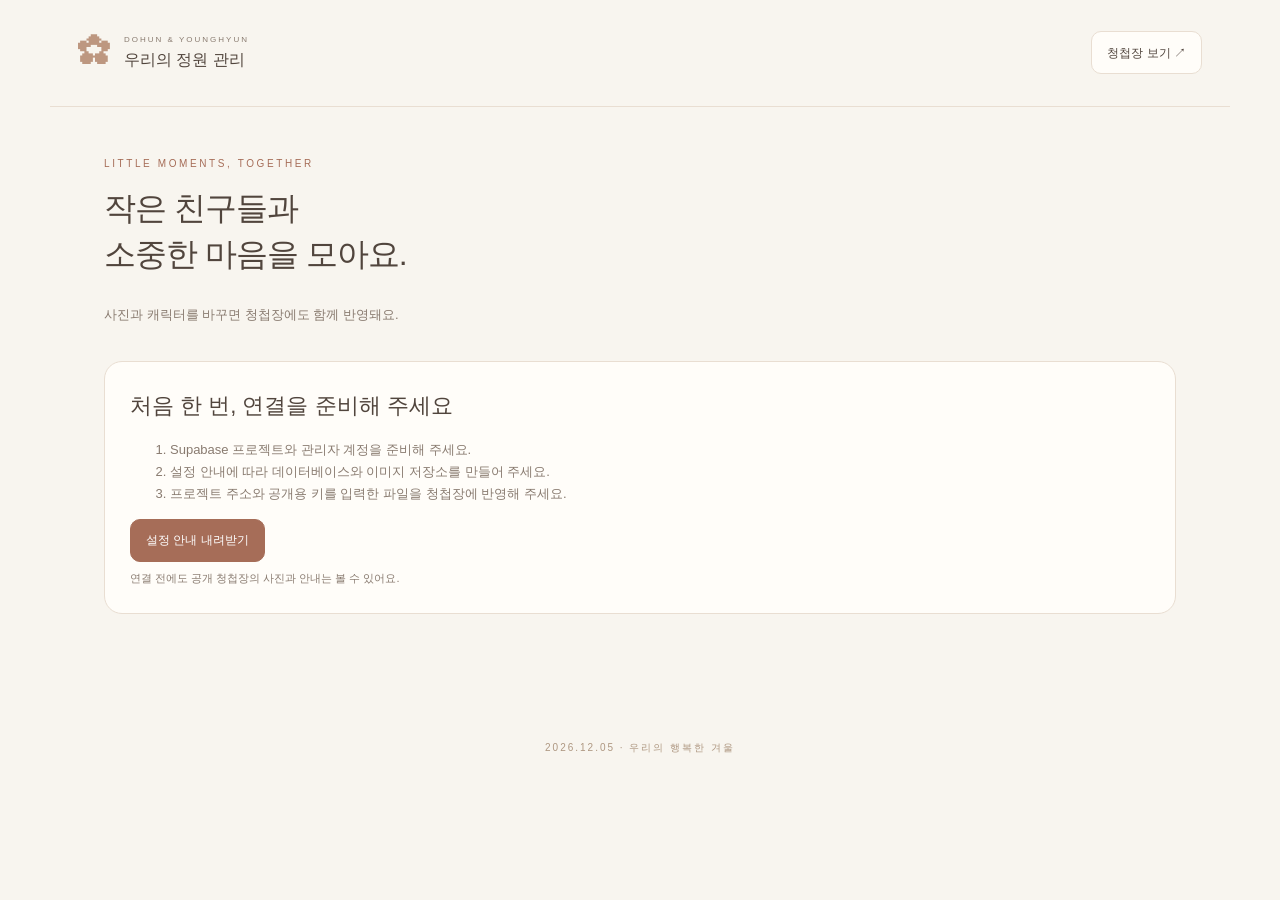
<file: admin/index.html>
<!doctype html>
<html lang="ko">
<head>
  <meta charset="utf-8"><meta name="viewport" content="width=device-width,initial-scale=1">
  <meta name="robots" content="noindex,nofollow"><meta name="theme-color" content="#fffaf3">
  <title>우리의 정원 · 청첩장 관리</title>
  <link rel="stylesheet" href="admin.css">
  <script src="../assets/js/config.js" defer></script><script src="../assets/js/fallback-data.js" defer></script><script src="../assets/js/shared-data.js" defer></script><script src="admin.js" defer></script>
</head>
<body>
  <header class="header"><a class="brand" href="./"><span aria-hidden="true">✿</span><div><small>DOHUN &amp; YOUNGHYUN</small><strong>우리의 정원 관리</strong></div></a><a href="../" target="_blank" rel="noopener" class="button">청첩장 보기 ↗</a></header>
  <main class="shell">
    <section class="welcome"><p class="eyebrow">LITTLE MOMENTS, TOGETHER</p><h1>작은 친구들과<br>소중한 마음을 모아요.</h1><p>사진과 캐릭터를 바꾸면 청첩장에도 함께 반영돼요.</p></section>
    <div id="notice" class="notice" role="status" aria-live="polite"></div>
    <section id="setupPanel" class="panel" hidden><h2>처음 한 번, 연결을 준비해 주세요</h2><ol><li>Supabase 프로젝트와 관리자 계정을 준비해 주세요.</li><li>설정 안내에 따라 데이터베이스와 이미지 저장소를 만들어 주세요.</li><li>프로젝트 주소와 공개용 키를 입력한 파일을 청첩장에 반영해 주세요.</li></ol><a class="button primary" href="../README.md" download>설정 안내 내려받기</a><p class="hint">연결 전에도 공개 청첩장의 사진과 안내는 볼 수 있어요.</p></section>
    <section id="loginPanel" class="panel login" hidden><p class="eyebrow">WELCOME BACK</p><h2>관리자 로그인</h2><form id="loginForm"><label for="email">이메일</label><input id="email" type="email" autocomplete="username" required><label for="password">비밀번호</label><input id="password" type="password" autocomplete="current-password" required><button class="button primary" type="submit" id="loginButton">로그인</button></form><p class="hint">등록된 관리자 계정만 사진과 메시지를 관리할 수 있어요.</p></section>
    <div id="dashboard" hidden>
      <div class="session-bar"><span id="sessionEmail"></span><div><button type="button" class="button" id="refreshData">새로고침</button><button type="button" class="button" id="logoutButton">로그아웃</button></div></div>
      <div class="stats"><div><span>공개 캐릭터</span><strong id="characterCount">0</strong></div><div><span>갤러리 사진</span><strong id="photoCount">0</strong></div><div><span>축하 메시지</span><strong id="messageCount">0</strong></div></div>
      <nav class="tabs" aria-label="관리 메뉴"><button type="button" class="active" data-tab="characters" aria-current="page">하객 친구들</button><button type="button" data-tab="gallery">사진 앨범</button><button type="button" data-tab="messages">축하 메시지</button><button type="button" data-tab="migration">기존 자료</button></nav>
      <section id="charactersPanel" class="tab-panel">
        <div class="section-heading"><div><h2>하객 친구들</h2><p>공개한 친구만 무작위 선택 후보에 들어가요.</p></div></div>
        <form class="upload-box" id="characterUpload"><div><label for="characterFiles">새 친구 여러 장 추가하기</label><p class="hint">투명 배경 PNG·WebP 권장 · 장당 최대 10MB</p></div><input id="characterFiles" type="file" accept="image/png,image/jpeg,image/webp" multiple required><label class="check"><input id="publishCharacters" type="checkbox">업로드 후 바로 공개</label><button type="submit" class="button primary">캐릭터 업로드</button></form>
        <div class="filters"><label><span class="sr-only">캐릭터 검색</span><input type="search" id="characterSearch" placeholder="이름·계절·성격·특색 검색"></label><label><span class="sr-only">캐릭터 공개 상태</span><select id="characterFilter"><option value="all">전체 친구</option><option value="active">공개</option><option value="hidden">비공개</option></select></label></div>
        <div id="characterList" class="character-grid"></div><div id="characterPaging" class="paging"></div>
      </section>
      <section id="galleryPanel" class="tab-panel" hidden><div class="section-heading"><div><h2>사진 앨범</h2><p>순서 숫자가 작은 사진부터 3열로 보여요.</p></div></div><form class="upload-box" id="galleryUpload"><div><label for="galleryFiles">함께한 순간 추가하기</label><p class="hint">JPG·PNG·WebP · 장당 최대 10MB</p></div><input id="galleryFiles" type="file" accept="image/png,image/jpeg,image/webp" multiple required><label class="check"><input id="publishGallery" type="checkbox">업로드 후 바로 공개</label><button type="submit" class="button primary">사진 업로드</button></form><div id="galleryList" class="gallery-grid"></div><div id="galleryPaging" class="paging"></div></section>
      <section id="messagesPanel" class="tab-panel" hidden><div class="section-heading"><div><h2>전해주신 마음</h2><p>숨긴 메시지는 공개 정원과 목록에서 함께 사라져요.</p></div></div><div class="filters"><label><span class="sr-only">메시지 검색</span><input id="messageSearch" type="search" placeholder="이름·메시지 검색"></label><label><span class="sr-only">메시지 공개 상태</span><select id="messageFilter"><option value="all">전체 메시지</option><option value="visible">공개</option><option value="hidden">숨김</option></select></label></div><div id="adminMessages"></div><div id="messagePaging" class="paging"></div></section>
      <section id="migrationPanel" class="tab-panel" hidden><div class="section-heading"><div><h2>기존 자료 이어 쓰기</h2><p>기존 이미지는 그대로 두고 목록에 연결해요.</p></div></div>
        <article class="panel"><h3>기본 이미지 등록</h3><p>이번 수정본의 하객 6종·기존 하객 기록용 이미지·웨딩 사진 1장을 등록해요. 이미 등록된 항목의 이름과 공개 상태는 바꾸지 않아요.</p><button type="button" id="seedDefaults" class="button">기본 이미지 목록 등록</button></article>
        <article class="panel"><h3>GitHub에 있는 이미지 연결</h3><form id="existingImageForm"><label for="existingType">용도</label><select id="existingType"><option value="character">하객 캐릭터</option><option value="gallery">갤러리 사진</option></select><label for="existingPath">이미지 경로</label><input id="existingPath" placeholder="assets/images/guests/my-friend.png" required><label for="existingName">이름 또는 사진 설명</label><input id="existingName" maxlength="30" required><button class="button" type="submit">이미지 확인하고 비공개로 등록</button></form></article>
        <article class="panel"><h3>이전 축하 메시지 가져오기</h3><p>먼저 내용을 확인한 뒤 가져오세요. 원본 데이터는 그대로 보관돼요.</p><div class="actions"><button type="button" class="button" id="loadLegacy">기존 공유 방명록 읽기</button><button type="button" class="button" id="loadLocal">이 기기의 이전 메시지 읽기</button><label class="button file-label">JSON 파일 읽기<input id="legacyFile" type="file" accept="application/json,.json"></label></div><div id="importPreview" hidden><p id="importSummary"></p><div id="importRows"></div><button type="button" class="button primary" id="confirmImport">확인한 메시지 가져오기</button></div></article>
      </section>
    </div>
  </main>
  <footer>2026.12.05 · 우리의 행복한 겨울</footer>
</body>
</html>
</file>
<file: admin/admin.css>
:root{--ink:#51453d;--muted:#897b70;--rose:#a66d58;--line:#e9ded2;--paper:#fffdf9;--sage:#798c77}*{box-sizing:border-box}body{margin:0;background:#f8f5ef;color:var(--ink);font:14px/1.7 -apple-system,BlinkMacSystemFont,'Apple SD Gothic Neo','Malgun Gothic',sans-serif}button,input,select,textarea{font:inherit;color:inherit}button,a{-webkit-tap-highlight-color:transparent}button{cursor:pointer}button:disabled{opacity:.5;cursor:wait}a{text-decoration:none;color:inherit}[hidden]{display:none!important}h1,h2,h3,p{margin-top:0}h1{font-size:32px;line-height:1.45;font-weight:500;letter-spacing:-1px}h2{font-size:22px;font-weight:500;margin-bottom:5px}h3{font-size:17px;font-weight:500}p{word-break:keep-all}.header{max-width:1180px;margin:auto;padding:24px 28px;display:flex;align-items:center;justify-content:space-between;gap:14px;border-bottom:1px solid var(--line)}.brand{display:flex;gap:12px;align-items:center}.brand>span{font-size:34px;color:#bd9780}.brand small{display:block;letter-spacing:2px;font-size:8px;color:var(--muted)}.brand strong{font-size:16px;font-weight:500}.shell{max-width:1120px;margin:auto;padding:36px 24px 80px}.welcome{margin:12px 0 35px}.welcome p:last-child,.section-heading p{color:var(--muted);font-size:13px}.eyebrow{font-size:10px;letter-spacing:2.6px;color:var(--rose);margin-bottom:13px}.button{display:inline-flex;align-items:center;justify-content:center;border:1px solid var(--line);border-radius:10px;background:var(--paper);min-height:43px;padding:9px 15px;gap:6px;font-size:12px}.button.primary{background:var(--rose);border-color:var(--rose);color:#fff}.button.danger{color:#a55349;background:#fff6f3;border-color:#efd5cf}.button:focus-visible,input:focus-visible,select:focus-visible{outline:3px solid #c6aa85;outline-offset:3px}.notice{border-radius:12px;background:#edf0e8;color:#56664f;padding:13px 17px;margin:0 0 20px;white-space:pre-line;overflow-wrap:anywhere}.notice:empty{display:none}.notice.error{background:#fbede7;color:#99584a}.panel{background:var(--paper);border:1px solid var(--line);border-radius:18px;padding:25px;margin-bottom:20px}.panel p,.panel li{font-size:13px;color:var(--muted)}.login{max-width:420px}.login .button{width:100%;margin-top:22px}label{display:block;font-size:12px;margin-bottom:5px}input:not([type=checkbox]):not([type=file]),select,textarea{display:block;width:100%;border:1px solid var(--line);background:#fffefb;border-radius:8px;min-height:42px;padding:9px 11px;margin:0 0 12px;font-size:14px}input[type=file]{max-width:100%;font-size:12px}textarea{resize:vertical}.hint{font-size:11px!important;color:var(--muted);margin:7px 0 0}.session-bar{display:flex;justify-content:space-between;align-items:center;gap:12px;font-size:12px;margin-bottom:20px;flex-wrap:wrap}.session-bar>div{display:flex;gap:8px}.stats{display:grid;grid-template-columns:repeat(3,1fr);gap:12px;margin:0 0 30px}.stats>div{background:#fffdf9;border:1px solid var(--line);border-radius:16px;padding:18px 22px}.stats span{display:block;font-size:11px;color:var(--muted)}.stats strong{font:32px/1.5 Georgia,serif;color:#946f54}.tabs{display:flex;gap:8px;border-bottom:1px solid var(--line);padding-bottom:12px;margin-bottom:28px;overflow-x:auto}.tabs button{border:0;border-radius:10px;background:transparent;white-space:nowrap;min-height:42px;padding:10px 18px;font-size:13px;color:var(--muted)}.tabs .active{background:#eee2d5;color:#8d624a}.section-heading{display:flex;justify-content:space-between;align-items:center;margin:0 0 20px}.upload-box{border:1px dashed #cdb59c;border-radius:16px;background:#f4ece1;padding:21px;display:flex;gap:18px;align-items:center;flex-wrap:wrap;margin-bottom:24px}.upload-box>div{margin-right:auto}.upload-box label{margin:0}.check{display:flex;align-items:center;gap:6px;font-size:11px}.filters{display:flex;gap:12px;margin-bottom:18px}.filters>label:first-child{flex:1}.filters>label:last-child{min-width:120px}.character-grid{display:grid;grid-template-columns:repeat(3,minmax(0,1fr));gap:18px}.editor-card{background:var(--paper);border:1px solid var(--line);border-radius:16px;padding:17px;min-width:0}.character-art{height:165px;background:#f5efe5;border-radius:12px;display:flex;align-items:center;justify-content:center;margin-bottom:12px}.character-art img{max-width:100%;height:150px;object-fit:contain}.character-art .atlas{height:150px;position:relative;background-repeat:no-repeat}.badge{display:inline-block;font-size:10px;padding:2px 8px;border-radius:10px;background:#e6eddf;color:#607357;margin-bottom:10px}.badge.hidden{background:#f0e8e1;color:#a08c79}.editor-card details>summary{cursor:pointer;padding:8px 0;font-size:12px}.editor-card form>label{margin-top:9px}.editor-card .actions{margin-top:12px;justify-content:space-between}.actions{display:flex;gap:8px;align-items:center;flex-wrap:wrap}.gallery-grid{display:grid;grid-template-columns:repeat(3,minmax(0,1fr));gap:18px}.gallery-art{width:100%;height:180px;object-fit:cover;border-radius:10px;margin-bottom:14px}.message-card{background:var(--paper);border:1px solid var(--line);border-radius:14px;padding:20px;margin-bottom:12px}.message-card header{display:flex;justify-content:space-between;gap:15px;align-items:center}.message-card time{font-size:11px;color:var(--muted)}.message-card p{white-space:pre-wrap;overflow-wrap:anywhere;margin:12px 0 15px}.message-card small{color:var(--muted)}.paging{display:flex;align-items:center;justify-content:center;gap:18px;margin:25px 0;font-size:12px}.empty{text-align:center;padding:36px;color:var(--muted);grid-column:1/-1}.file-label{position:relative;overflow:hidden;margin:0;cursor:pointer}.file-label input{position:absolute;inset:0;width:100%;height:100%;opacity:0;cursor:pointer}.sr-only{position:absolute;width:1px;height:1px;overflow:hidden;clip:rect(0,0,0,0)}#importRows{max-height:300px;overflow:auto;margin-bottom:20px}footer{text-align:center;padding:25px;color:#ae9781;letter-spacing:2px;font-size:10px}@media(max-width:780px){.character-grid,.gallery-grid{grid-template-columns:repeat(2,minmax(0,1fr))}.header{padding:18px}.shell{padding:25px 18px 60px}.upload-box{align-items:flex-start;gap:12px}.upload-box>div{width:100%}.stats>div{padding:15px}.tabs{gap:0}.tabs button{padding:10px 13px}h1{font-size:28px}}@media(max-width:480px){.character-grid,.gallery-grid{grid-template-columns:1fr}.header .button{padding:8px 11px;font-size:11px}.brand strong{font-size:14px}.brand small{font-size:7px}.brand>span{font-size:27px}.stats{gap:7px}.stats>div{padding:13px 10px}.stats strong{font-size:28px}.stats span{font-size:10px}.panel{padding:20px}.character-art{height:180px}.character-art img{height:165px}.gallery-art{height:245px}input:not([type=checkbox]):not([type=file]),select,textarea{font-size:16px}}
</file>
